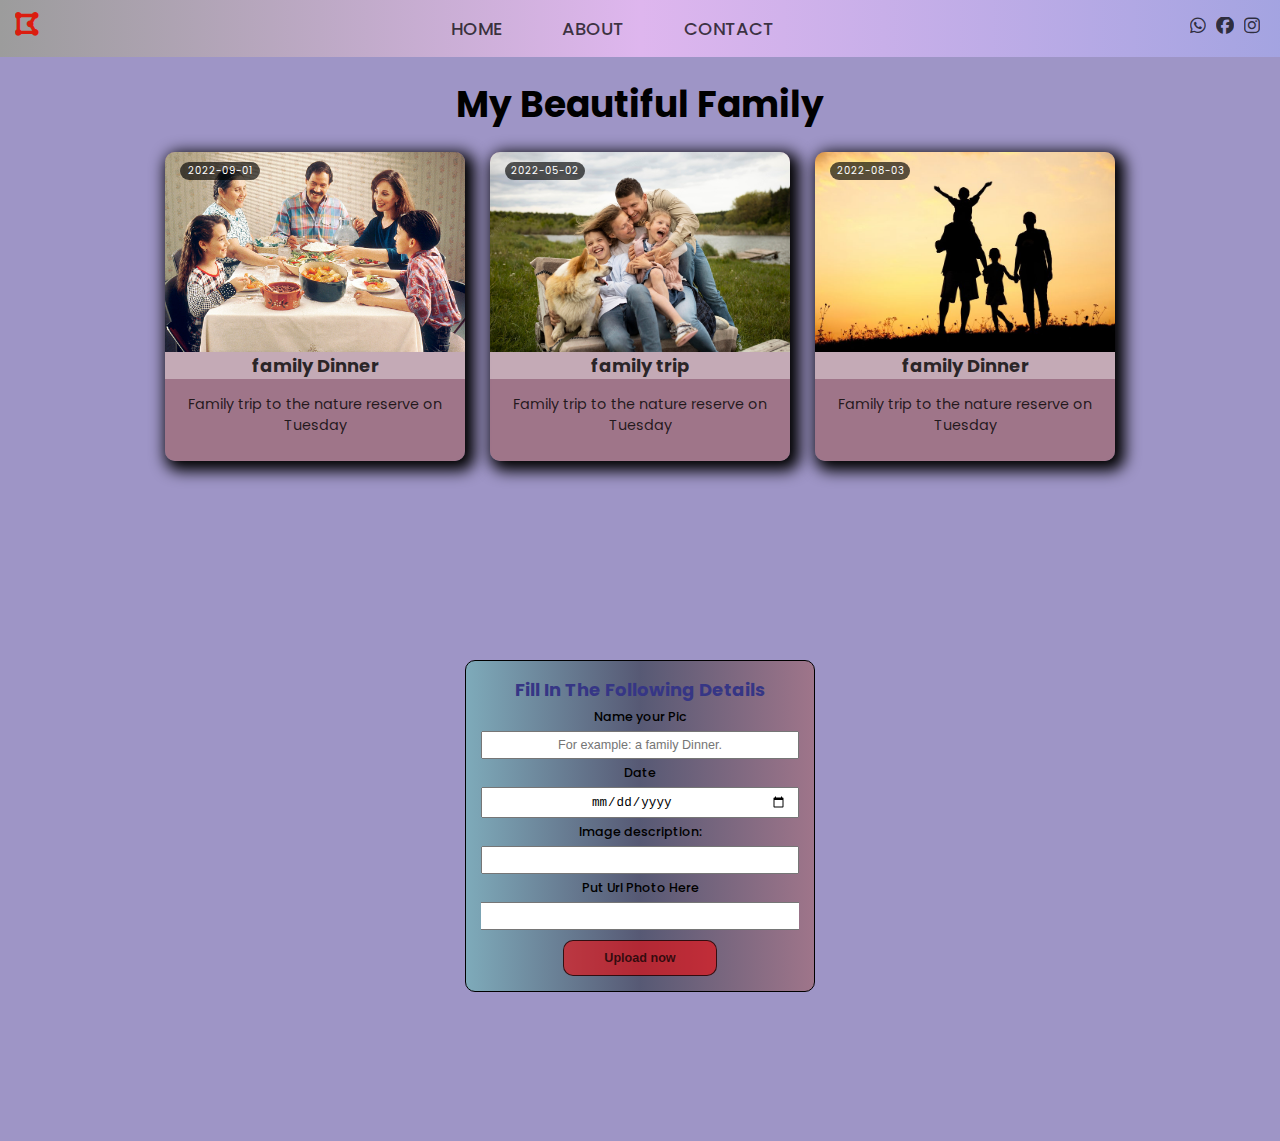
<file: index.html>
<!DOCTYPE html>
<html lang="en">

<head>
    <meta charset="UTF-8">
    <meta http-equiv="X-UA-Compatible" content="IE=edge">
    <meta name="viewport" content="width=device-width, initial-scale=1.0">
    <!-- ==============Link cdn Font awesome================= -->
    <link rel="stylesheet" href="https://cdnjs.cloudflare.com/ajax/libs/font-awesome/6.1.2/css/all.min.css">

    <!-- ==============Link Font Google================= -->
    <link rel="preconnect" href="https://fonts.googleapis.com">
    <link rel="preconnect" href="https://fonts.gstatic.com" crossorigin>
    <link href="https://fonts.googleapis.com/css2?family=Poppins:wght@200;400;500;700&display=swap" rel="stylesheet">

    <!-- ==============Link Style css================= -->
    <link rel="stylesheet" href="./style.css">

    <title>FamilyAlbum</title>
</head>

<body>
    <header>

        <a href="index.html" class="logo"><i class="fas fa-draw-polygon"></i></a>

        <div class="collapse">
            <label for="checkbox"><i class="fas fa-bars"></i></label>
        </div>

        <nav>

            <input type="checkbox" id="checkbox">
            <ul class="navbar">
                <li class="nav-list"><a href="" class="nav-link">Home</a></li>
                <li class="nav-list"><a href="" class="nav-link">About</a></li>
                <li class="nav-list"><a href="" class="nav-link">contact</a></li>
            </ul>
        </nav>
        <nav>
            <ul class="social">
                <li><a href="https://api.whatsapp.com/send?phone=9720526934140"><i class="fa-brands fa-whatsapp"></i></a></li>
                <li><a href="https://www.facebook.com/Orekarako/"><i class="fa-brands fa-facebook"></i></a></li>
                <li><a href="https://www.instagram.com/orel_karako/"><i class="fa-brands fa-instagram"></i></a></li>
            </ul>
        </nav>
    </header>



    <section class="section-gallery">
        <div class="background"></div>
        <h1 class="titleGallery">My Beautiful Family</h1>
        <div class="cards">
            <div class="card">
                <span class="date" id="date">2022-09-01</span>
                <img src="./img/familyDinner.jpg" alt="family-Dinner">
                <h3>family Dinner</h3>
                <p>Family trip to the nature reserve on Tuesday</p>
            </div>

            <div class="card">
                <span class="date" id="date">2022-05-02</span>
                <img src="./img/family3.jpg" alt="family-Dinner">
                <h3>family trip</h3>
                <p>Family trip to the nature reserve on Tuesday</p>
            </div>

            <div class="card">
                <span class="date" id="date">2022-08-03</span>
                <img src="./img/family2.jpg" alt="family-Dinner">
                <h3>family Dinner</h3>
                <p>Family trip to the nature reserve on Tuesday</p>
            </div>
        </div>
    </section>
    
    <section class="hero-section">

            <div class="container-right">
                <h2>Fill in the following details</h2>
                <form >    
                    <div class="name-pic">
                        <label for="name">Name your Pic</label>
                        <input type="text" id="name" name="namePic" placeholder="For example: a family Dinner." required>
                    </div>
                    <div class="name-date">
                        <label for="nameDate">Date</label>
                        <input type="date" id="nameDate" name="nameDate" >
                    </div>
                    <div class="name-detail">
                        <label for="detail">Image description:</label>
                        <input type="text" id="detail" name="detail" required>
                    </div>
                    <div class="name-submit">
                        <label for="nameUpload">Put Url Photo Here</label>
                        <input type="text" id="nameUpload" name="nameUpload" style="padding:5px; height:auto;">
                        <button type="submit" class="btn-submit" id="btnSubmit">Upload now</button>

                    </div>

                </form>
            </div>

    </section>
    <script src="https://cdnjs.cloudflare.com/ajax/libs/jquery/3.6.1/jquery.min.js"></script>
    <script src="script.js"></script>
</body>

</html>
</file>
<file: style.css>
* {
  padding: 0;
  margin: 0;
  box-sizing: border-box;
  overflow-x: hidden;
}

html {
  font-size: 18px;
  font-family: "Poppins", sans-serif;
}

header {
  width: 100vw;
  display: flex;
  justify-content: space-between;
  align-items: center;
  text-align: center;
  padding: 5px 15px;
  background: linear-gradient(to right, rgba(0, 0, 0, 0.3882352941), rgba(161, 46, 206, 0.3490196078), rgba(127, 127, 213, 0.7137254902));
}
header a.logo {
  font-size: 1.5rem;
}
header a.logo i {
  color: rgb(219, 29, 15);
}
header input {
  display: none;
}
header nav {
  display: flex;
  justify-content: space-between;
  flex-wrap: wrap;
}
header nav ul.navbar {
  display: flex;
  justify-content: space-between;
  flex-wrap: wrap;
}
header nav ul.navbar li {
  padding: 10px 30px;
  list-style: none;
}
header nav ul.navbar li a {
  text-decoration: none;
  color: rgba(0, 0, 0, 0.726);
  text-transform: uppercase;
  font-weight: 500;
  transition: 0.4s ease all;
}
header nav ul.navbar li a:hover {
  color: rgb(209, 33, 33);
}
header ul.social {
  display: flex;
}
header ul.social li {
  padding: 5px;
  list-style: none;
}
header ul.social li i {
  color: rgba(0, 0, 0, 0.726);
  transition: all ease 0.2s;
}
header ul.social li i:hover {
  color: rgb(209, 33, 33);
  transform: scale(1.2);
}
header div.collapse {
  display: none;
}

@media screen and (max-width: 600px) {
  input:checked ~ ul.navbar {
    display: block;
  }
  header {
    display: block;
    justify-content: space-evenly;
  }
  header nav ul.navbar {
    border-left: 1px solid rgb(219, 29, 15);
    border-right: 1px solid rgb(219, 29, 15);
    display: none;
    margin: auto;
  }
  header nav ul.navbar li {
    position: relative;
  }
  header nav ul.navbar li ::before {
    content: "";
    width: 50%;
    position: absolute;
    bottom: 5px;
    left: 50%;
    transform: translateX(-50%);
    background-color: rgb(219, 29, 15);
    height: 2px;
  }
  header nav ul.social {
    margin: auto;
  }
  header div.collapse {
    position: absolute;
    top: 15px;
    right: 15px;
    display: block;
  }
  header div.collapse i {
    cursor: pointer;
  }
}
section.section-gallery {
  width: 100vw;
  display: flex;
  padding-bottom: 50px;
  justify-content: center;
  align-items: center;
  flex-direction: column;
  background-color: rgba(95, 80, 160, 0.6039215686);
  background-size: cover;
  background-position: center;
}
section.section-gallery h1 {
  font-size: 2rem;
  margin: 20px;
}
section.section-gallery .cards {
  display: flex;
  justify-content: center;
  flex-wrap: wrap;
  gap: 25px;
  overflow: visible;
}
section.section-gallery .cards .card {
  box-shadow: 5px 5px 15px 5px #000000;
  position: relative;
  max-width: 300px;
  max-height: 400px;
  background-color: rgba(160, 95, 95, 0.589);
  display: flex;
  color: rgba(0, 0, 0, 0.788);
  flex-direction: column;
  width: 100%;
  text-align: center;
  z-index: 33;
  border-radius: 10px;
  align-items: center;
  padding-bottom: 25px;
  transition: all ease-in-out 0.2s;
}
section.section-gallery .cards .card:hover {
  transform: scale(1.05);
}
section.section-gallery .cards .card .date {
  display: flex;
  justify-content: center;
  align-items: center;
  text-align: center;
  width: 80px;
  height: 18px;
  background-color: rgba(0, 0, 0, 0.6509803922);
  z-index: 5;
  position: absolute;
  color: #fff;
  font-size: 10px;
  top: 10px;
  left: 15px;
  border-radius: 10px;
}
section.section-gallery .cards .card h3 {
  background-color: rgba(255, 255, 255, 0.384);
  width: 100%;
  font-size: 1rem;
}
section.section-gallery .cards .card img {
  max-width: 150x;
  max-height: 200px;
}
section.section-gallery .cards .card p {
  margin-top: 15px;
  width: 90%;
  font-size: 0.8rem;
}

section.hero-section {
  display: flex;
  justify-content: space-evenly;
  text-align: center;
  align-items: center;
  min-height: 70vh;
  background-color: rgba(95, 80, 160, 0.6039215686);
}

.container-right {
  z-index: 9;
  width: 350px;
  background: linear-gradient(to right, rgba(106, 184, 178, 0.6117647059), rgba(47, 56, 71, 0.6431372549), #9f758a);
  border: 1px solid black;
  padding: 15px;
  border-radius: 10px;
  text-align: center;
}

h2 {
  color: #363685;
  text-transform: capitalize;
  font-size: 1rem;
}

form {
  display: block;
}
form div label,
form div input {
  display: block;
  font-weight: 500;
  padding: 5px 10px;
  width: 100%;
  text-align: center;
  font-size: 0.7rem;
}
form .name-submit {
  display: flex;
  justify-content: center;
  align-items: center;
  flex-direction: column;
  text-align: center;
}
form .name-submit input {
  padding: 16px 24px;
  width: 340px;
  height: 50px;
}
form .name-submit button {
  padding: 10px 40px;
  margin-top: 10px;
  border: 1px solid rgba(0, 0, 0, 0.726);
  font-weight: 700;
  cursor: pointer;
  border-radius: 10px;
  color: rgba(0, 0, 0, 0.726);
  font-size: 0.7rem;
  background-color: rgba(255, 0, 0, 0.548);
  transition: all 0.3s ease;
}
form .name-submit button:hover {
  background-color: rgba(255, 0, 0, 0.5);
}
form .name-submit button:active {
  background-color: rgba(255, 0, 0, 0.6);
  transform: scale(1.01);
}

@media screen and (max-width: 1000px) {
  html {
    font-size: 18px;
  }
  .container {
    display: flex;
    flex-direction: column;
  }
  .container .container-right {
    margin-top: 50px;
    min-width: 350px;
  }
  .container .container-right form {
    display: block;
  }
  .container .container-right form div label,
.container .container-right form div input {
    display: block;
    font-weight: 500;
    padding: 10px 30px;
    width: 50%;
    text-align: center;
    font-size: 0.2rem;
    margin: auto;
  }
}/*# sourceMappingURL=style.css.map */
</file>
